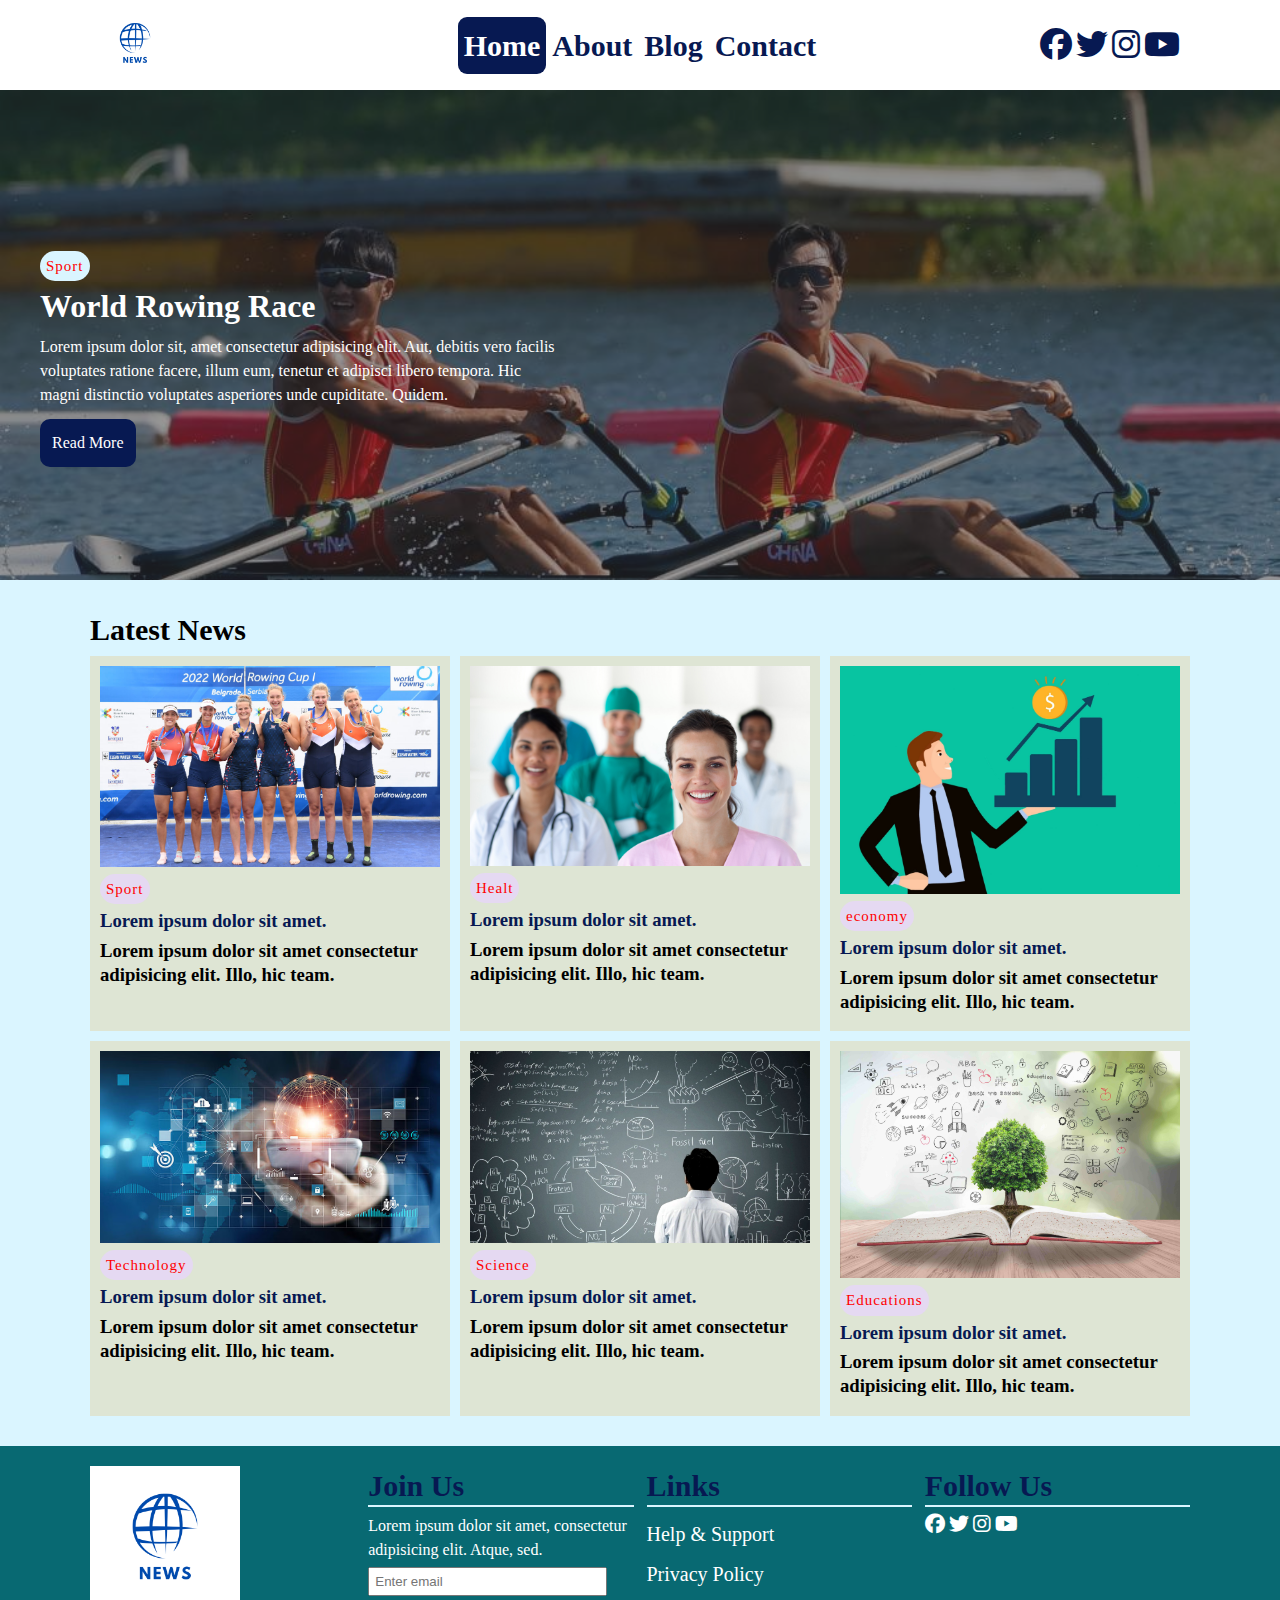
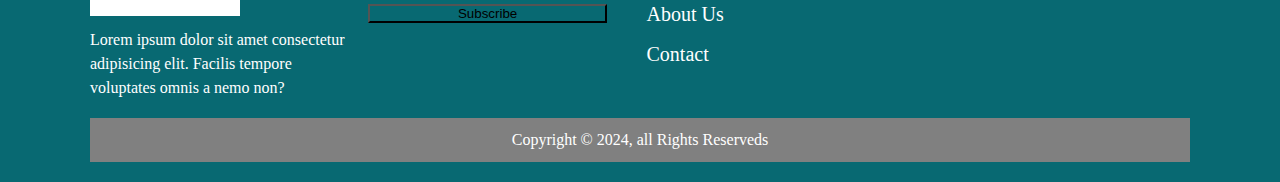
<file: index.html>
<!DOCTYPE html>
<html lang="en">
  <head>
    <meta charset="UTF-8" />
    <meta name="viewport" content="width=device-width, initial-scale=1.0" />
    <link rel="stylesheet" href="css/style.css" />
    <link rel="stylesheet" media="screen and (max-width: 768px)" href="css/mobile.css">
    <link
      rel="stylesheet"
      href="https://cdnjs.cloudflare.com/ajax/libs/font-awesome/6.7.2/css/all.min.css"
      integrity="sha512-Evv84Mr4kqVGRNSgIGL/F/aIDqQb7xQ2vcrdIwxfjThSH8CSR7PBEakCr51Ck+w+/U6swU2Im1vVX0SVk9ABhg=="
      crossorigin="anonymous"
      referrerpolicy="no-referrer"
    />
    <link
      href="https://fonts.googleapis.com/css2?family=Merriweather:ital,wght@0,300;0,400;0,700;0,900;1,300;1,400;1,700;1,900&family=Noto+Serif:ital,wght@0,100..900;1,100..900&family=Rubik+Vinyl&family=Shadows+Into+Light&family=Titan+One&display=swap"
      rel="stylesheet"
    />
    <title>News Site</title>
  </head>
  <body>
    <!-- navbar -->
    <nav id="main-nav" class="nav">
      <div class="container">
        <img src="img/News-logo.png" alt="" class="logo" />
        <ul>
          <li><a class="active" href="index.html">Home</a></li>
          <li><a href="about.html">About</a></li>
          <li><a href="blog.html">Blog</a></li>
          <li><a href="contact.html">Contact</a></li>
        </ul>
        <div class="social-icons">
          <a href="#" class="fab fa-facebook fa-2x"></a>
          <a href="#" class="fab fa-twitter fa-2x"></a>
          <a href="#" class="fab fa-instagram fa-2x"></a>
          <a href="#" class="fab fa-youtube fa-2x"></a>
        </div>
      </div>
    </nav>

    <!-- header -->
    <header id="header">
      <div class="container">
        <div class="header-container">
          <div class="header-content">
            <div class="category bg-color3">Sport</div>
            <h1>World Rowing Race</h1>
            <p>
              Lorem ipsum dolor sit, amet consectetur adipisicing elit. Aut,
              debitis vero facilis voluptates ratione facere, illum eum, tenetur
              et adipisci libero tempora. Hic magni distinctio voluptates
              asperiores unde cupiditate. Quidem.
            </p>
            <a href="#" class="btn btn-dark">Read More</a>
          </div>
        </div>
      </div>
    </header>


    <section id="main-article">
      <div class="container">
        <h2>Latest News</h2>
        <div class="article-containers">
          <article class="card">
            <img src="img/sport.jpg" alt="" />
            <div><div class="category bg-color4">Sport</div>
            <h3>
              <a href="article.html">Lorem ipsum dolor sit amet.</a>
              <p>
                Lorem ipsum dolor sit amet consectetur adipisicing elit. Illo,
                hic team.
              </p></div>
            </h3>
          </article>
          <article class="card">
            <img src="img/healt.jpg" alt="" />
            <div><div class="category bg-color4">Healt</div>
            <h3>
              <a href="article.html">Lorem ipsum dolor sit amet.</a>
              <p>
                Lorem ipsum dolor sit amet consectetur adipisicing elit. Illo,
                hic team.
              </p></div>
            </h3>
          </article>
          <article class="card">
            <img src="img/economy.jpg" alt="" />
            <div><div class="category bg-color4">economy</div>
            <h3>
              <a href="article.html">Lorem ipsum dolor sit amet.</a>
              <p>
                Lorem ipsum dolor sit amet consectetur adipisicing elit. Illo,
                hic team.
              </p></div>
            </h3>
          </article>
          <article class="card">
            <img src="img/technology.avif" alt="" />
            <div><div class="category bg-color4">Technology</div>
            <h3>
              <a href="article.html">Lorem ipsum dolor sit amet.</a>
              <p>
                Lorem ipsum dolor sit amet consectetur adipisicing elit. Illo,
                hic team.
              </p></div>
            </h3>
          </article>
          <article class="card">
            <img src="img/science.jpg" alt="" />
            <div><div class="category bg-color4">Science</div>
            <h3>
              <a href="article.html">Lorem ipsum dolor sit amet.</a>
              <p>
                Lorem ipsum dolor sit amet consectetur adipisicing elit. Illo,
                hic team.
              </p></div>
            </h3>
          </article>
          <article class="card">
            <img src="img/education.jpg" alt="" />
            <div><div class="category bg-color4">Educations</div>
            <h3>
              <a href="article.html">Lorem ipsum dolor sit amet.</a>
              <p>
                Lorem ipsum dolor sit amet consectetur adipisicing elit. Illo,
                hic team.
              </p></div>
            </h3>
          </article>
        </div>
      </div>
    </section>

    <!-- footer -->
     <footer id="main-footer">
      <div class="container footer-container">
        <div>
          <img src="img/News-logo.png" alt="">
          <p>Lorem ipsum dolor sit amet consectetur adipisicing elit. Facilis tempore voluptates omnis a nemo non?</p>
        </div>
        <div>
          <h3>Join Us</h3>
          <p>Lorem ipsum dolor sit amet, consectetur adipisicing elit. Atque, sed.</p>
          <form action="">
            <input type="email" name="" id="" placeholder="Enter email">
            <input type="submit" value="Subscribe" class="btn-secondary">
          </form>
        </div>
        <div>
          <h3>Links</h3>
          <ul>
            <li><a href="#">Help & Support</a></li>
            <li><a href="#">Privacy Policy</a></li>
            <li><a href="#">About Us</a></li>
            <li><a href="#">Contact</a></li>
          </ul>
        </div>
        <div>
          <h3>Follow Us</h3>
          <div>
          <a href="#" class="fab fa-facebook fa-2x"></a>
          <a href="#" class="fab fa-twitter fa-2x"></a>
          <a href="#" class="fab fa-instagram fa-2x"></a>
          <a href="#" class="fab fa-youtube fa-2x"></a>
          </div>
        </div>
        <div>
          <p>Copyright &copy; 2024, all Rights Reserveds</p>
        </div>
      </div>
     </footer>
  </body>
</html>
</file>
<file: css/style.css>
:root {
  --primary-color: #daf5ff;
  --secondary-color: #086972;
  --light-color: #f6f1f1;
  --dark-color: #071952;
  --bg-color: #f6f4eb;
  --bg-color2: #dee5d4;
  --max-width: 1100px;
}
* {
  margin: 0;
  padding: 0;
  box-sizing: border-box;
}
html {
  font-size: 10px;
}
body {
  font-family: "Cormorant Garamond", serif;

  font-size: 1.6rem;
  line-height: 1.5;
  background-color: var(--primary-color);
}
a {
  color: var(--dark-color);
  text-decoration: none;
}
ul {
  list-style: none;
}
img {
  width: 100%;
}
h1,
h2,
h3,
h4,
h5,
h6 {
  font-family: "Cormorant Garamond", serif;
  margin-bottom: 0.7rem;
  line-height: 1.3;
}
p {
  margin: 0.5rem 0;
}

/* utils */
.container {
  max-width: var(--max-width);
}
.btn {
  position: absolute;
  display: inline-block;
  border: none;
  background-color: var(--secondary-color);
  color: #fff;
  padding: 1.2rem;
  border-radius: 10px;
}
.btn-secondary {
  background-color: var(--secondary-color);
}
.btn-primary {
  background-color: var(--primary-color);
}
.btn-dark {
  background-color: var(--dark-color);
}
.btn-ligh {
  background-color: var(--light-color);
}
.btn:hover {
  background-color: var(--primary-color);
  color: var(--dark-color);
  border: 2px solid var(--dark-color);
  opacity: 0.7;
}
.btn-block {
  display: block;
  width: 100%;
  text-align: center;
}
.bg-color {
  background-color: var(--bg-color);
  color: var(--secondary-color);
}
.bg-color2 {
  background-color: var(--bg-color2);
  color: var(--dark-color);
}
.bg-color3 {
  background-color: var(--primary-color);
}
.bg-color4 {
  background-color: #e5d9f2;
}
.p-1 {
  padding: 0.5px;
}
.p-2 {
  padding: 0.6rem;
}
.p-3 {
  padding: 0.8rem;
}
.p-4 {
  padding: 1rem;
}
.card {
  background-color: var(--bg-color2);
  padding: 1rem;
}

.category {
  display: inline-block;
  color: #ff0000;
  font-size: 1.5rem;
  letter-spacing: 1px;
  padding: 0.4rem 0.6rem;
  border-radius: 15px;
  margin-bottom: 0.5rem;
}

/* navbar */
#main-nav {
  background-color: #fff;
  position: static;
  top: 0;
  z-index: 3;
}

#main-nav .container {
  display: grid;
  grid-template-columns: repeat(3, 1fr);
  padding: 1rem;
  align-items: center;
  justify-self: center;
}
#main-nav .logo {
  width: 70px;
}
#main-nav ul {
  display: flex;
  justify-self: center;
  font-size: 3rem;
  font-weight: bold;
}
#main-nav ul li a {
  padding: 0.6rem;
  display: inline-block;
  position: relative;
}
#main-nav .social-icons {
  justify-self: end;
}
#main-nav ul li .active {
  background-color: var(--dark-color);
  color: #fff;
  border-radius: 9px;
}
#main-nav ul li a:hover {
  background-color: var(--primary-color);
  color: black;
  display: inline-block;
  transition: 0.3s;
  transform: scale(1.1);
  border-radius: 9px;
}
/* header */
#header {
  color: black;
  background: #333;
  padding: 2rem;
  position: relative;
}
#header::before {
  content: "";
  background: url("../img/World-Rowing-Race.jpg") no-repeat center;
  position: absolute;
  background-position: top;
  background-size: cover;
  opacity: 0.5;
  top: 0;
  left: 0;
  width: 100%;
  height: 100%;
}

#header .header-container {
  display: grid;
  grid-template-columns: repeat(2, 1fr);
  height: 50vh;
  align-items: center;
  gap: 20px;
  padding: 0 2rem;
  position: relative;
}
#header .header-content {
  z-index: 2;
}
#header .header-content {
  color: #fff;
}
#header .header-content p {
  margin-bottom: 1.2rem;
}
/* articles */
#main-article .article-containers {
  display: grid;
  grid-template-columns: repeat(3, 1fr);
  gap: 1rem;
}
#main-article {
  margin: 3rem;
  justify-self: center;
}
#main-article h2 {
  margin-top: 3rem;
  font-size: 3rem;
}
/* footer */
#main-footer {
  background-color: var(--secondary-color);
  color: #fff;
  padding: 2rem;
}
#main-footer img {
  width: 150px;
}
#main-footer a {
  color: #fff;
  font-size: 2rem;
}
#main-footer .footer-container {
  display: grid;
  grid-template-columns: repeat(4, 1fr);
  gap: 1.3rem;
  justify-self: center;
}
#main-footer .footer-container > *:last-child {
  background-color: grey;
  grid-column: 1 / span 4;
  padding: 0.5rem;
  text-align: center;
}
#main-footer .footer-container input[type="email"] {
  width: 90%;
  padding: 0.5rem;
  margin-bottom: 0.5rem;
}
#main-footer .footer-container input[type="submit"] {
  width: 90%;
}
#main-footer .footer-container ul li {
  padding: 0.5rem 0;
  border-bottom: 1px;
}
#main-footer h3 {
  color: var(--dark-color);
  font-size: 3rem;
  border-bottom: 2px solid var(--primary-color);
}
#main-footer .footer-container ul li a:hover {
  color: var(--dark-color);
}
</file>
<file: css/mobile.css>
#main-nav .social-icons {
  display: none;
}
#main-nav .container {
  grid-template-columns: 1fr;
  gap: 1.2rem;
}
#main-nav ul,
#main-nav img {
  justify-self: center;
}
#main-article .article-containers {
  grid-template-columns: repeat(2, 1fr);
}
@media (max-width: 450px) {
  #main-article .article-containers {
    grid-template-columns: repeat(1, 1fr);
  }
}
@media (max-width: 600px) {
  #header .header-container,
  #main-footer .footer-container {
    grid-template-columns: 1fr;
  }
  #main-footer .footer-container > * {
    grid-column: 1/5;
  }
  #main-footer .footer-container > * {
    border-bottom: 1px dotted var(--primary-color);
    padding-bottom: 1rem;
  }
}
</file>
